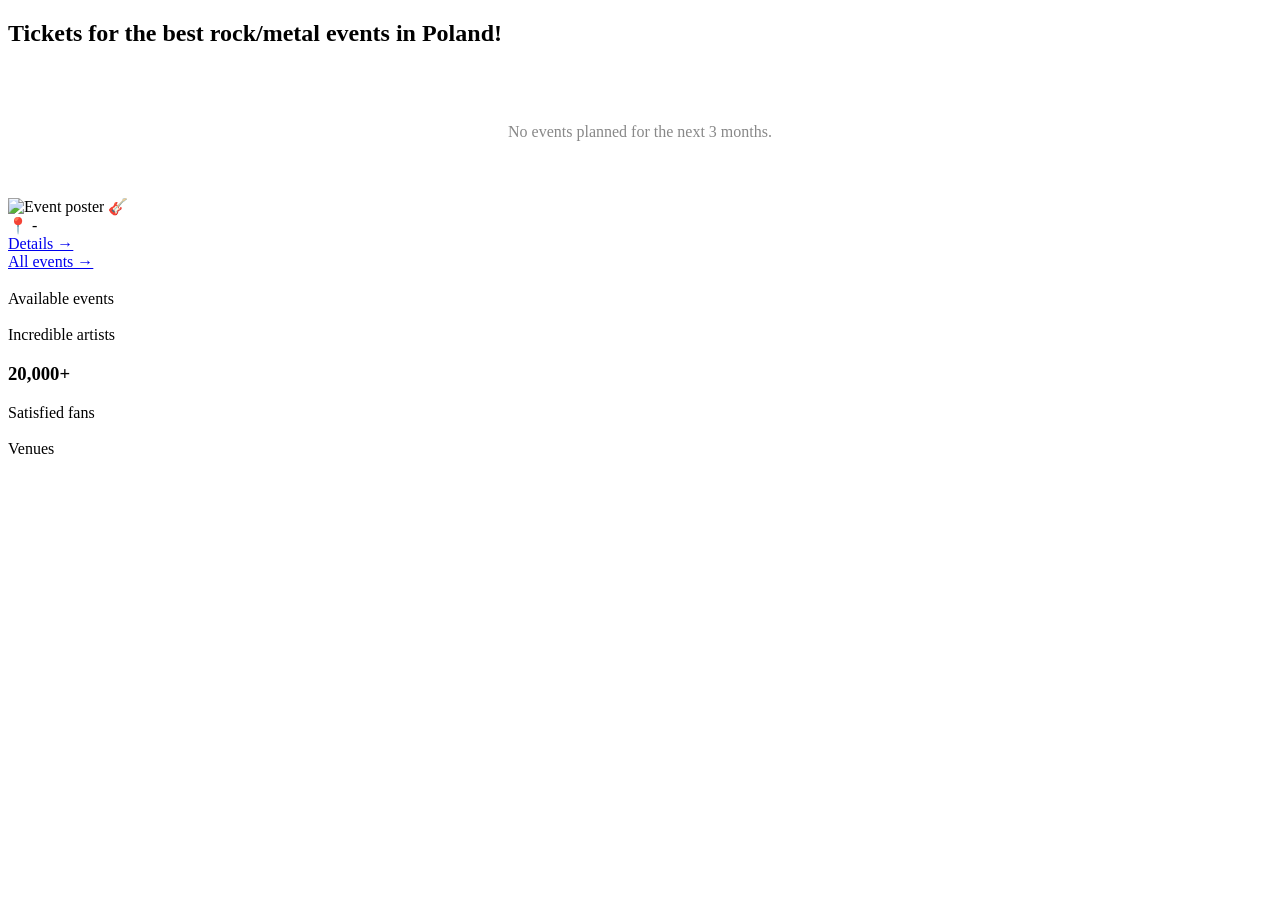
<file: src/main/resources/templates/index.html>
<!DOCTYPE html>
<html xmlns:th="http://www.thymeleaf.org" xmlns:sec="http://www.thymeleaf.org/extras/spring-security" lang="en">
<head>
    <meta charset="UTF-8">
    <meta name="viewport" content="width=device-width, initial-scale=1.0">
    <title>Home - RiffEvents</title>
    <link rel="stylesheet" th:href="@{/css/index.css}">
    <link rel="stylesheet" th:href="@{/css/style.css}">
    <link rel="stylesheet" th:href="@{/css/navbar.css}">
    <link rel="stylesheet" th:href="@{/css/footer.css}">
</head>
<body>
<div th:insert="~{fragments/navbar :: navbar}"></div>


<section class="featured-section">
    <h2>Tickets for the best rock/metal events in Poland!</h2>

    <div th:if="${upcomingEvents.isEmpty()}" style="text-align: center; color: #888; padding: 40px;">
        <p>No events planned for the next 3 months.</p>
    </div>

    <div class="featured-grid" th:unless="${upcomingEvents.isEmpty()}">
        <div class="event-card" th:each="event : ${upcomingEvents}">
            <div class="event-image">
                <img th:if="${event.imageUrl != null}" th:src="${event.imageUrl}" alt="Event poster">
                <span th:if="${event.imageUrl == null}">🎸</span>
            </div>
            <div class="event-info">
                <div class="event-date" th:text="${#temporals.format(event.date, 'dd MMMM yyyy')}"></div>
                <div class="event-title" th:text="${event.title}"></div>
                <div class="event-venue">📍 <span th:text="${event.venue.name}"></span> - <span th:text="${event.venue.city}"></span></div>
                <a href="/events" class="btn btn-small">Details →</a>
            </div>
        </div>
    </div>

    <a href="/events" class="btn btn-center">All events →</a>
</section>


<section class="stats-section">
    <div class="stats-grid">
        <div class="stat-item">
            <h3 th:text="${totalEvents}"></h3>
            <p>Available events</p>
        </div>
        <div class="stat-item">
            <h3 th:text="${totalArtists}"></h3>
            <p>Incredible artists</p>
        </div>
        <div class="stat-item">
            <h3>20,000+</h3>
            <p>Satisfied fans</p>
        </div>
        <div class="stat-item">
            <h3 th:text="${totalVenues}"></h3>
            <p>Venues</p>
        </div>
    </div>
</section>

<div th:insert="~{fragments/footer :: footer}"></div>

</body>
</html>
</file>
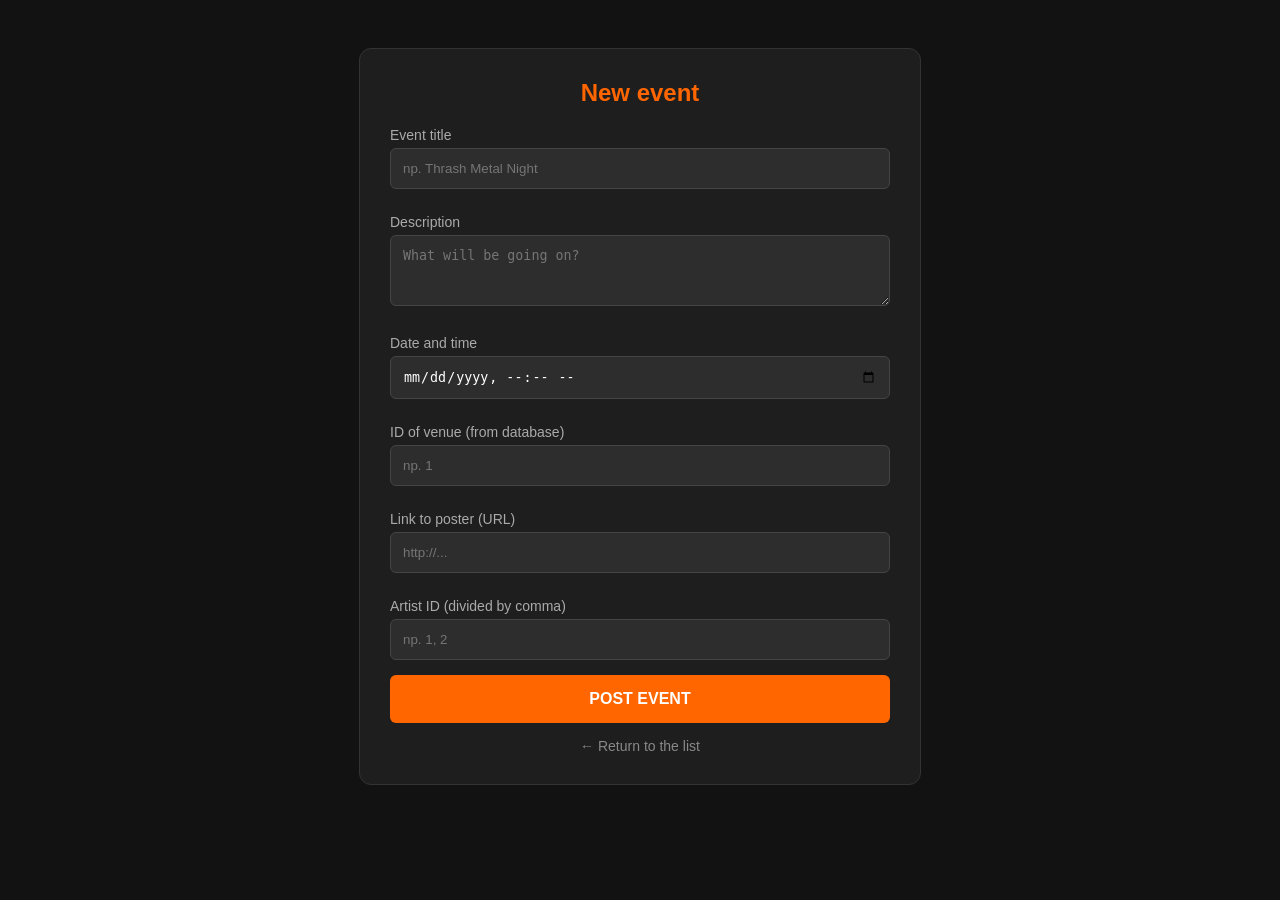
<file: src/main/resources/templates/create-event.html>
<!DOCTYPE html>
<html xmlns:th="http://www.thymeleaf.org" lang="en">
<head>
    <meta charset="UTF-8">
    <title>Add Event - RiffEvents</title>
    <style>
        body { background: #121212; color: white; font-family: 'Segoe UI', sans-serif; display: flex; justify-content: center; padding: 40px; }
        .form-container { background: #1e1e1e; padding: 30px; border-radius: 12px; width: 100%; max-width: 500px; border: 1px solid #333; }
        h2 { color: #ff6600; margin-top: 0; text-align: center; }
        label { display: block; margin: 10px 0 5px; color: #aaa; font-size: 14px; }
        input, textarea { width: 100%; padding: 12px; margin-bottom: 15px; background: #2d2d2d; border: 1px solid #444; border-radius: 6px; color: white; box-sizing: border-box; }
        input:focus { border-color: #ff6600; outline: none; }
        button { width: 100%; padding: 15px; background: #ff6600; color: white; border: none; border-radius: 6px; font-weight: bold; cursor: pointer; font-size: 16px; transition: 0.3s; }
        button:hover { background: #e65c00; transform: translateY(-2px); }
        .back-link { display: block; text-align: center; margin-top: 15px; color: #888; text-decoration: none; font-size: 14px; }
    </style>
</head>
<body>
<div class="form-container">
    <h2>New event</h2>
    <form id="eventForm">
        <label>Event title</label>
        <input type="text" id="title" placeholder="np. Thrash Metal Night" required>

        <label>Description</label>
        <textarea id="description" rows="3" placeholder="What will be going on?"></textarea>

        <label>Date and time</label>
        <input type="datetime-local" id="date" required>

        <label>ID of venue (from database)</label>
        <input type="number" id="venueId" placeholder="np. 1" required>

        <label>Link to poster (URL)</label>
        <input type="text" id="imageUrl" placeholder="http://...">

        <label>Artist ID (divided by comma)</label>
        <input type="text" id="artistIds" placeholder="np. 1, 2">

        <button type="submit">POST EVENT</button>
    </form>
    <a href="/events" class="back-link">← Return to the list</a>
</div>

<script>
    document.getElementById('eventForm').addEventListener('submit', function(e) {
        e.preventDefault();

        const payload = {
            title: document.getElementById('title').value,
            description: document.getElementById('description').value,
            date: document.getElementById('date').value + ":00",
            venueId: parseInt(document.getElementById('venueId').value),
            imageUrl: document.getElementById('imageUrl').value,
            artistIds: document.getElementById('artistIds').value.split(',').map(id => parseInt(id.trim()))
        };

        fetch('/api/events/create', {
            method: 'POST',
            headers: { 'Content-Type': 'application/json' },
            body: JSON.stringify(payload)
        })
            .then(response => {
                if (response.ok) {
                    alert('🎸 Event added successfully!');
                    window.location.href = '/events';
                } else {
                    alert('Error adding event. Check console.');
                }
            })
            .catch(error => console.error('Error:', error));
    });
</script>
</body>
</html>
</file>
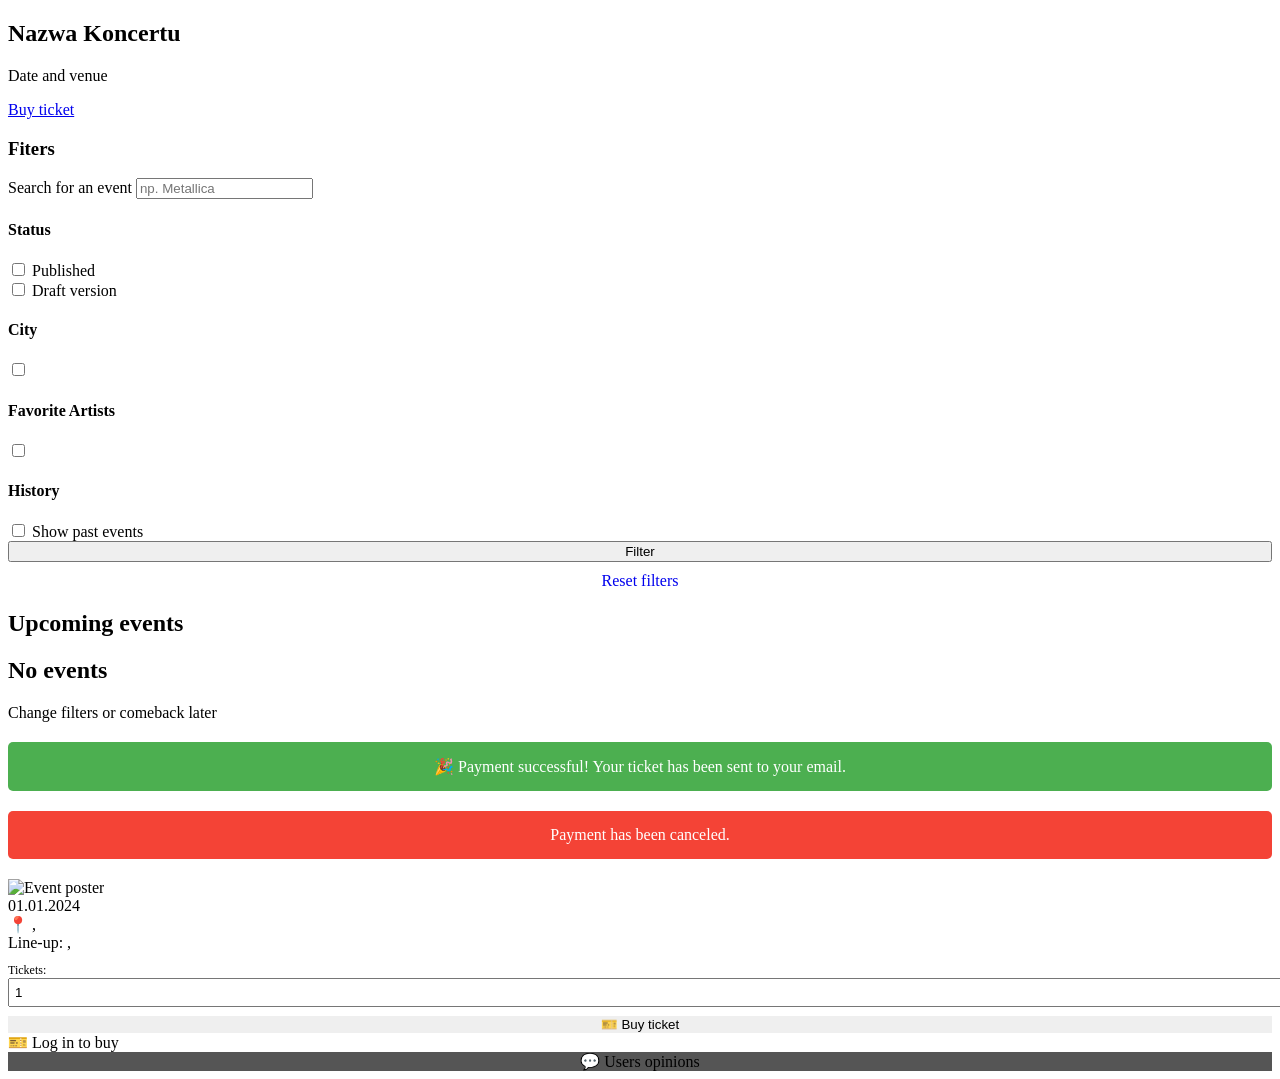
<file: src/main/resources/templates/event-list.html>
<!DOCTYPE html>
<html xmlns:th="http://www.thymeleaf.org" xmlns:sec="http://www.thymeleaf.org/extras/spring-security" lang="en">
<head>
    <meta charset="UTF-8">
    <title>Koncerty - RiffEvents</title>
    <link rel="stylesheet" th:href="@{/css/navbar.css}">
    <link rel="stylesheet" th:href="@{/css/footer.css}">
    <link rel="stylesheet" th:href="@{/css/style.css}">
    <link rel="stylesheet" th:href="@{/css/events.css}">
</head>
<body>
<div th:insert="~{fragments/navbar :: navbar}"></div>

<section class="hero-section" th:style="${featuredEvent != null ? 'background-image: url(' + featuredEvent.imageUrl + ')' : 'background-image: url(/img/background.png)'}">
    <div class="hero-content" th:if="${featuredEvent != null}">
        <h1 th:text="${featuredEvent.title}">Nazwa Koncertu</h1>
        <p th:text="${#temporals.format(featuredEvent.date, 'dd MMMM yyyy HH:mm')} + ' | ' + ${featuredEvent.venue.city}">Date and venue</p>
        <div class="hero-buttons">
            <a href="/events" class="hero-btn">Buy ticket</a>
        </div>
    </div>
</section>

<div class="events-container">
    <aside class="filters-sidebar">
        <h3>Fiters</h3>

        <form id="filterForm" method="get" action="/events">
            <div class="search-box">
                <label>Search for an event</label>
                <input type="text" name="search"
                       th:value="${selectedSearch}"
                       placeholder="np. Metallica" id="searchInput">
            </div>
            <div class="filter-group">
                <h4>Status</h4>
                <div class="filter-option">
                    <input type="checkbox" id="status-published" name="status" value="PUBLISHED"
                           th:checked="${selectedStatuses != null and selectedStatuses.contains('PUBLISHED')}">
                    <label for="status-published">Published</label>
                </div>
                <div class="filter-option">
                    <input type="checkbox" id="status-draft" name="status" value="DRAFT"
                           th:checked="${selectedStatuses != null and selectedStatuses.contains('DRAFT')}">
                    <label for="status-draft">Draft version</label>
                </div>
            </div>

            <div class="filter-group">
                <h4>City</h4>
                <div class="filter-option" th:each="venue : ${venues}">
                    <input type="checkbox"
                           th:id="'city-' + ${venue.id}"
                           name="city"
                           th:value="${venue.city}"
                           th:checked="${selectedCities != null and selectedCities.contains(venue.city)}">
                    <label th:for="'city-' + ${venue.id}" th:text="${venue.city}"></label>
                </div>
            </div>

            <div class="filter-group">
                <h4>Favorite Artists</h4>
                <div th:each="artist : ${myFavorites}">
                    <input type="checkbox" name="artistIds" th:value="${artist.id}"
                           th:checked="${selectedArtists != null && selectedArtists.contains(artist.id)}">
                    <label th:text="${artist.name}"></label>
                </div>
            </div>

            <div class="filter-group">
                <h4>History</h4>
                <div class="filter-option">
                    <input type="checkbox" id="showPast" name="showPast" value="true"
                           th:checked="${showPast}" onchange="this.form.submit()">
                    <label for="showPast">Show past events</label>
                </div>
            </div>

            <div class="filter-actions" style="display: flex; flex-direction: column; gap: 10px;">
                <button type="submit" class="filter-btn">Filter</button>
                <a href="/events" class="reset-btn" style="text-decoration: none; text-align: center;">Reset filters</a>
            </div>
        </form>
    </aside>

    <section class="events-section">
        <div class="events-header">
            <h1>Upcoming events</h1>
            <div class="events-count" th:text="${events.size() + ' events found'}"></div>
        </div>

        <div th:if="${events.isEmpty()}" class="no-events">
            <h2>No events</h2>
            <p>Change filters or comeback later</p>
        </div>

        <div th:if="${param.payment != null and param.payment[0] == 'success'}"
             style="background-color: #4CAF50; color: white; padding: 15px; margin: 20px 0; border-radius: 5px; text-align: center;">
            🎉 Payment successful! Your ticket has been sent to your email.
        </div>
        <div th:if="${param.payment != null and param.payment[0] == 'cancel'}"
             style="background-color: #f44336; color: white; padding: 15px; margin: 20px 0; border-radius: 5px; text-align: center;">
            Payment has been canceled.
        </div>
        <div class="events-grid" th:unless="${events.isEmpty()}">
            <div th:each="event : ${events}" class="event-card">
                <div class="event-image-wrapper">
                    <img th:src="${event.imageUrl}" alt="Event poster">
                    <span class="status-badge" th:text="${event.status}"></span>
                </div>
                <div class="event-info">
                    <div class="event-date" th:text="${#temporals.format(event.date, 'dd.MM.yyyy HH:mm')}">01.01.2024</div>
                    <div class="event-title" th:text="${event.title}"></div>
                    <div class="event-details">
                        📍 <span th:text="${event.venue.name}"></span>, <span th:text="${event.venue.city}"></span>
                    </div>
                    <div class="event-details" style="font-size: 11px;">
                        <span th:text="${'Organizer: ' + event.organizer.name}"></span>
                    </div>
                    <div class="lineup">
                        Line-up:
                        <span th:each="ea, iterStat : ${event.eventArtists}">
                        <span th:text="${ea.artist.name}"></span><span th:if="${!iterStat.last}">, </span>
                        </span>
                    </div>
                    <div style="margin: 8px 0;">
                        <label style="font-size: 12px;">Tickets:</label>
                        <input type="number"
                               min="1"
                               th:max="${event.totalTickets - event.soldTickets}"
                               value="1"
                               th:id="'qty-' + ${event.id}"
                               style="width: 100%; padding: 5px;">
                    </div>

                    <button th:if="${event.date.isAfter(now)}"
                            th:onclick="'handlePayment(' + ${event.id} + ')'"
                            sec:authorize="isAuthenticated()"
                            class="buy-ticket-btn"
                            style="width: 100%; border: none; cursor: pointer;">
                        🎫 Buy ticket
                    </button>

                    <a th:if="${event.date.isAfter(now)}"
                       th:href="@{'/auth/login'}"
                       sec:authorize="!isAuthenticated()"
                       class="buy-ticket-btn">
                        🎫 Log in to buy
                    </a>

                    <a th:if="${event.date.isBefore(now)}"
                       th:href="@{'/events/' + ${event.id} + '/reviews'}"
                       class="buy-ticket-btn"
                       style="background-color: #555; text-decoration: none; text-align: center; display: block;">
                        💬 Users opinions
                    </a>
                </div>
            </div>
        </div>
    </section>
</div>

<div th:insert="~{fragments/footer :: footer}"></div>
<script>
    async function handlePayment(eventId) {

        const qtyInput = document.getElementById(`qty-${eventId}`);
        const quantity = parseInt(qtyInput.value);

        if (!quantity || quantity < 1) {
            alert("Invalid ticket quantity");
            return;
        }

        try {
            const response = await fetch(`/api/payments/checkout/${eventId}`, {
                method: 'POST',
                headers: { 'Content-Type': 'application/json' },
                credentials: 'include',
                body: JSON.stringify({ quantity })
            });

            if (response.ok) {
                const data = await response.json();
                window.location.href = data.url;
            } else if (response.status === 401) {
                window.location.href = '/auth/login';
            } else {
                const error = await response.text();
                alert(error);
            }

        } catch (e) {
            alert("Server error");
        }
    }
</script>


</body>
</html>
</file>
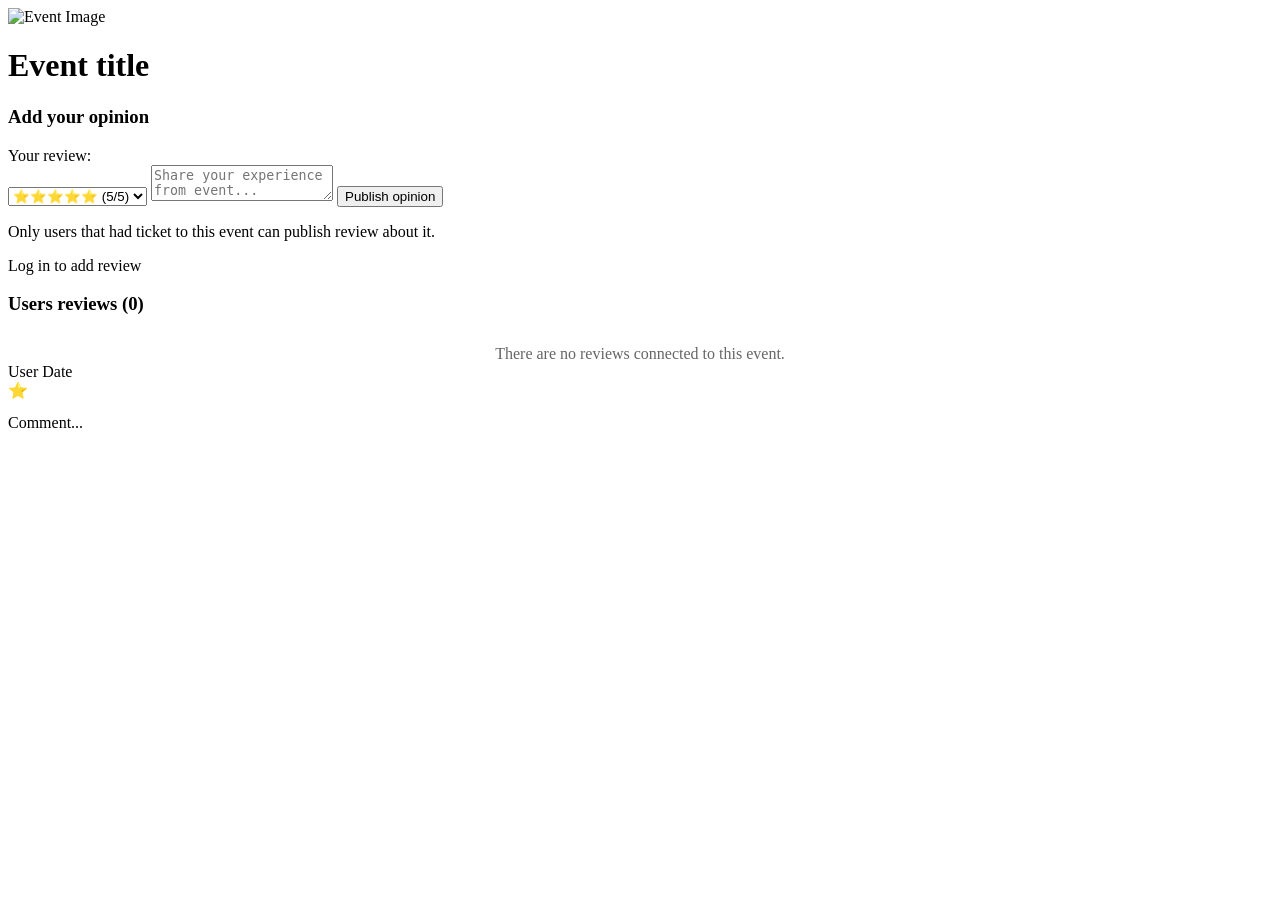
<file: src/main/resources/templates/event-reviews.html>
<!DOCTYPE html>
<html xmlns:th="http://www.thymeleaf.org" xmlns:sec="http://www.thymeleaf.org/extras/spring-security" lang="en">
<head>
    <meta charset="UTF-8">
    <title>Opinie - [[${event.title}]]</title>
    <link rel="stylesheet" th:href="@{/css/style.css}">
    <link rel="stylesheet" th:href="@{/css/reviews.css}">
    <link rel="stylesheet" th:href="@{/css/navbar.css}">
    <link rel="stylesheet" th:href="@{/css/footer.css}">
</head>
<body>
<div th:insert="~{fragments/navbar :: navbar}"></div>
<main class="reviews-container">
    <div class="event-header-mini">
        <img th:src="${event.imageUrl}" alt="Event Image">
        <div>
            <h1 th:text="${event.title}">Event title</h1>
            <p th:text="${#temporals.format(event.date, 'dd MMMM yyyy, HH:mm')}"></p>
            <p th:text="${event.venue.name} + ' - ' + ${event.venue.city}"></p>
        </div>
    </div>

    <section class="add-review-section">
        <div th:if="${canReview}" class="review-form-card">
            <h3>Add your opinion</h3>
            <form th:action="@{/events/{id}/reviews(id=${event.id})}" method="post">
                <label>Your review:</label><br>
                <select name="rating" class="rating-select" required>
                    <option value="5">⭐⭐⭐⭐⭐ (5/5)</option>
                    <option value="4">⭐⭐⭐⭐ (4/5)</option>
                    <option value="3">⭐⭐⭐ (3/5)</option>
                    <option value="2">⭐⭐ (2/5)</option>
                    <option value="1">⭐ (1/5)</option>
                </select>

                <textarea name="comment" class="comment-area" maxlength="500"
                          placeholder="Share your experience from event..." required></textarea>

                <button type="submit" class="submit-review-btn">Publish opinion</button>
            </form>
        </div>

        <div th:unless="${canReview}" class="no-access-msg">
            <p th:if="${#authorization.expression('isAuthenticated()')}">
                Only users that had ticket to this event can publish review about it.
            </p>
            <p th:unless="${#authorization.expression('isAuthenticated()')}">
                Log in to add review
            </p>
        </div>
    </section>

    <section class="reviews-list">
        <h3 style="margin-bottom: 20px;">Users reviews (<span th:text="${reviews.size()}">0</span>)</h3>

        <div th:if="${reviews.size() == 0}" style="color: #666; text-align: center; margin-top: 30px;">
            There are no reviews connected to this event.
        </div>

        <div th:each="review : ${reviews}" class="review-item">
            <div class="review-meta">
                <span th:text="${review.user.name}">User</span>
                <span th:text="${#temporals.format(review.createdAt, 'dd.MM.yyyy')}">Date</span>
            </div>
            <div class="stars">
                <span th:each="i : ${#numbers.sequence(1, review.rating)}">⭐</span>
            </div>
            <p style="margin-top: 10px; line-height: 1.6;" th:text="${review.comment}">Comment...</p>
        </div>
    </section>
</main>

<div th:insert="~{fragments/footer :: footer}"></div>
</body>
</html>
</file>
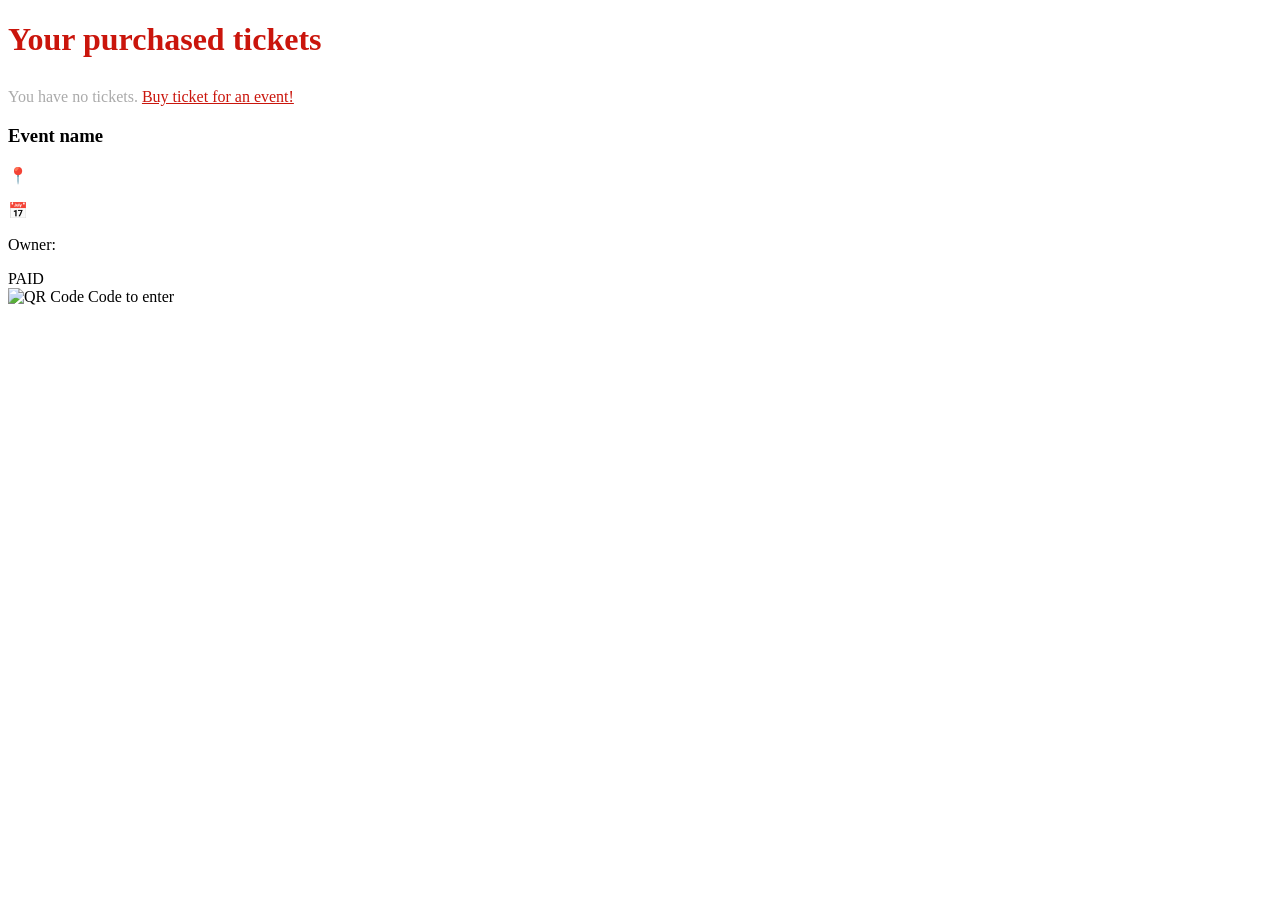
<file: src/main/resources/templates/my-tickets.html>
<!DOCTYPE html>
<html xmlns:th="http://www.thymeleaf.org" lang="en">
<head>
    <meta charset="UTF-8">
    <title>My tickets - RiffEvents</title>
    <link rel="stylesheet" th:href="@{/css/navbar.css}">
    <link rel="stylesheet" th:href="@{/css/footer.css}">
    <link rel="stylesheet" th:href="@{/css/style.css}">
    <link rel="stylesheet" th:href="@{/css/tickets.css}">
</head>
<body>
<div th:insert="~{fragments/navbar :: navbar}"></div>

<div class="main-content">
    <div class="tickets-container">
        <h1 style="color: #ca150c; margin-bottom: 30px;">Your purchased tickets</h1>

        <div th:if="${tickets.isEmpty()}">
            <p style="color: #aaa;">You have no tickets. <a href="/events" style="color: #ca150c;">Buy ticket for an event!</a></p>
        </div>

        <div th:each="ticket : ${tickets}" class="ticket-card">
            <div class="ticket-info">
                <h3 th:text="${ticket.event.title}">Event name</h3>
                <div class="ticket-details">
                    <p>📍 <span th:text="${ticket.event.venue.name + ', ' + ticket.event.venue.city}"></span></p>
                    <p>📅 <span th:text="${#temporals.format(ticket.event.date, 'dd MMMM yyyy, HH:mm')}"></span></p>
                    <p>Owner: <span th:text="${ticket.user.name}"></span></p>
                    <span class="status-badge" th:text="${ticket.status}">PAID</span>
                </div>
            </div>

            <div class="ticket-qr">
                <img th:src="'data:image/png;base64,' + ${ticket.qrCodeBase64}" alt="QR Code">
                <span>Code to enter</span>
            </div>
        </div>
    </div>
</div>

<div th:insert="~{fragments/footer :: footer}"></div>
</body>
</html>
</file>
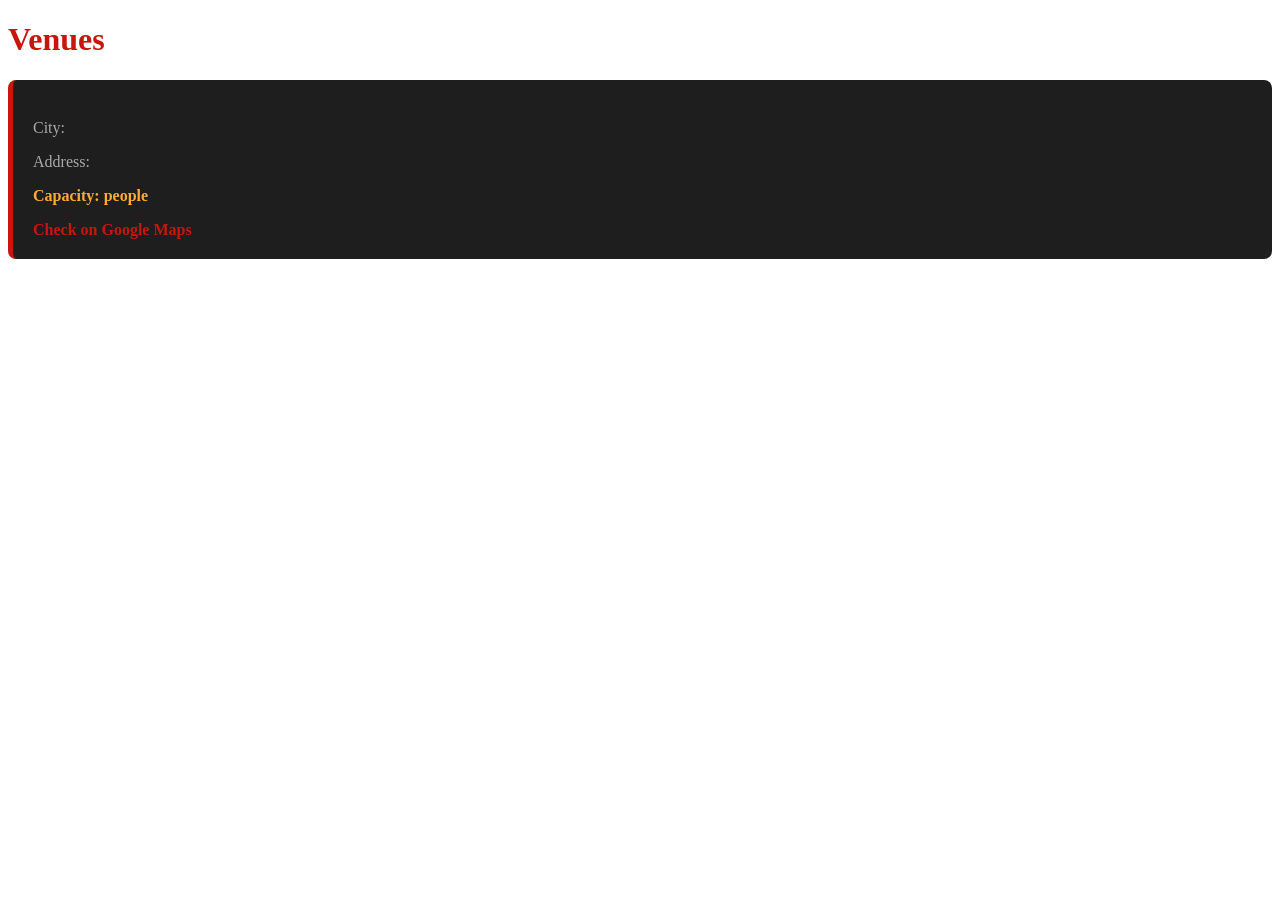
<file: src/main/resources/templates/venues.html>
<!DOCTYPE html>
<html xmlns:th="http://www.thymeleaf.org" lang="en">
<head>
    <meta charset="UTF-8">
    <title>Venues</title>
    <link rel="stylesheet" th:href="@{/css/navbar.css}">
    <link rel="stylesheet" th:href="@{/css/footer.css}">
    <link rel="stylesheet" th:href="@{/css/style.css}">
</head>
<body>
<div th:insert="~{fragments/navbar :: navbar}"></div>
<div class="main-content">
    <h1 style="color: #ca150c;">Venues</h1>
    <div th:each="venue : ${venues}" style="background: #1e1e1e; padding: 20px; border-radius: 8px; border-left: 5px solid #ca150c;">
        <h3 th:text="${venue.name}" style="color: white;"></h3>
        <p style="color: #aaa;">City: <span th:text="${venue.city}"></span></p>
        <p style="color: #aaa;">Address: <span th:text="${venue.address}"></span></p>
        <p style="color: #ffaa33; font-weight: bold;">Capacity: <span th:text="${venue.capacity}"></span> people</p>
        <a th:href="'https://www.google.com/maps/search/?api=1&query='
            + ${venue.name} + '+' + ${venue.city}"
           target="_blank"
           style="color: #ca150c; text-decoration: none; font-weight: bold;">
            Check on Google Maps
        </a>

    </div>
</div>
<div th:insert="~{fragments/footer :: footer}"></div>
</body>
</html>
</file>
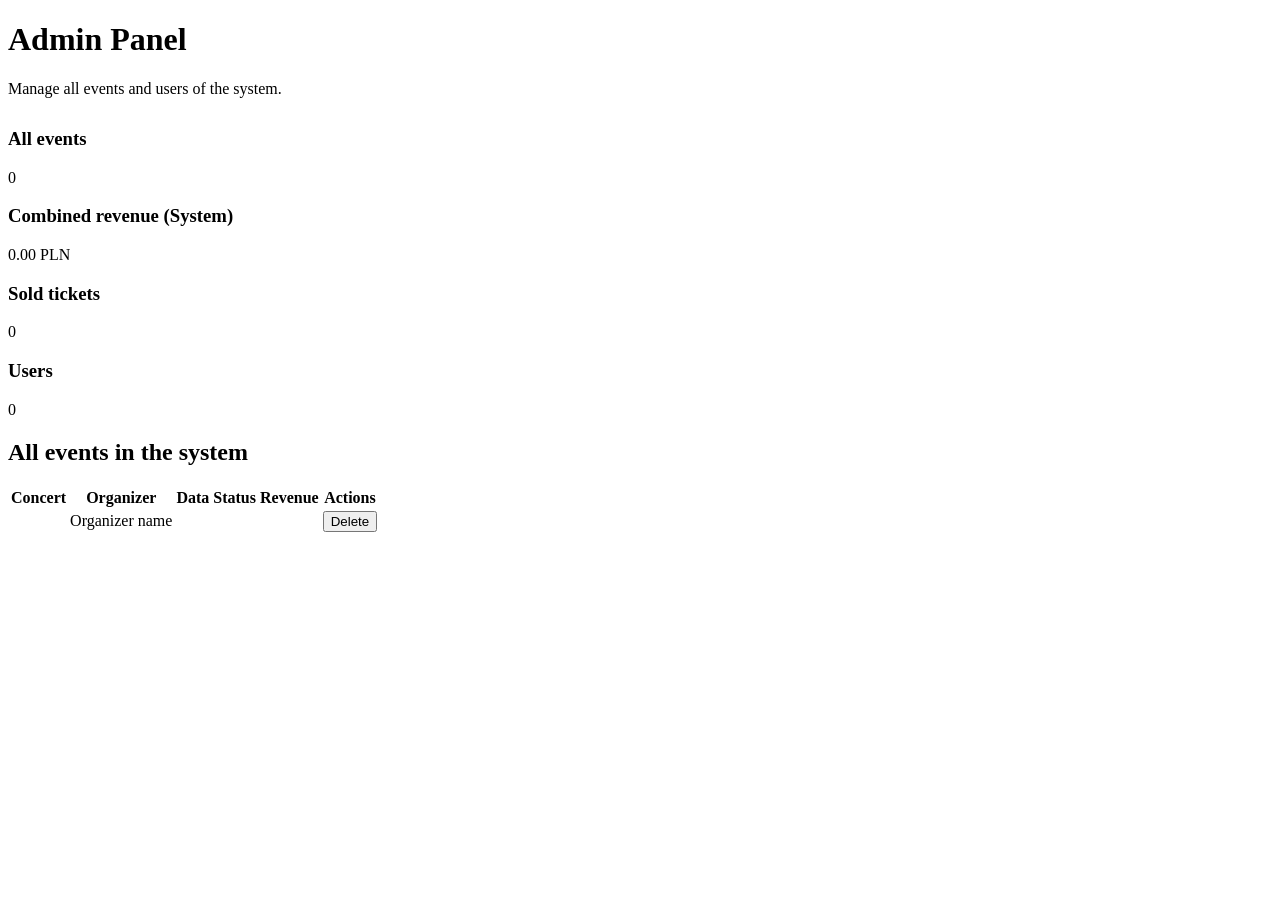
<file: src/main/resources/templates/admin/dashboard.html>
<!DOCTYPE html>
<html xmlns:th="http://www.thymeleaf.org" lang="en">
<head>
    <meta charset="UTF-8">
    <title>Admin Panel - RiffEvents</title>
    <link rel="stylesheet" th:href="@{/css/style.css}">
    <link rel="stylesheet" th:href="@{/css/navbar.css}">
    <link rel="stylesheet" th:href="@{/css/footer.css}">
    <link rel="stylesheet" th:href="@{/css/organizer.css}">
</head>
<body>
<div th:insert="~{fragments/navbar :: navbar}"></div>

<div class="main-content">
    <div class="header-actions" style="margin-bottom: 30px;">
        <h1>Admin Panel</h1>
        <p>Manage all events and users of the system.</p>
    </div>

    <div class="dashboard-grid">
        <div class="stat-card">
            <h3>All events</h3>
            <div class="value" th:text="${totalEvents}">0</div>
        </div>
        <div class="stat-card">
            <h3>Combined revenue (System)</h3>
            <div class="value" th:text="${totalRevenue} + ' PLN'">0.00 PLN</div>
        </div>
        <div class="stat-card">
            <h3>Sold tickets</h3>
            <div class="value" th:text="${totalTicketsSold}">0</div>
        </div>
        <div class="stat-card">
            <h3>Users</h3>
            <div class="value" th:text="${totalUsers}">0</div>
        </div>
    </div>

    <h2>All events in the system</h2>
    <table class="event-table">
        <thead>
        <tr>
            <th>Concert</th>
            <th>Organizer</th> <th>Data</th>
            <th>Status</th>
            <th>Revenue</th>
            <th>Actions</th>
        </tr>
        </thead>
        <tbody>
        <tr th:each="event : ${events}">
            <td th:text="${event.title}" style="font-weight: bold;"></td>
            <td th:text="${event.organizer.username}">Organizer name</td>
            <td th:text="${#temporals.format(event.date, 'dd.MM.yyyy')}"></td>
            <td>
                <span th:class="'status-badge ' + ${event.status}" th:text="${event.status}"></span>
            </td>
            <td th:text="${event.generatedRevenue} + ' PLN'"></td>
            <td>
                <form th:action="@{/admin/events/delete/{id}(id=${event.id})}" method="post"
                      onsubmit="return confirm('Are you sure to delete this event permanently?')">
                    <button type="submit" class="btn-delete">Delete</button>
                </form>
            </td>
        </tr>
        </tbody>
    </table>
</div>

<div th:insert="~{fragments/footer :: footer}"></div>
</body>
</html>
</file>
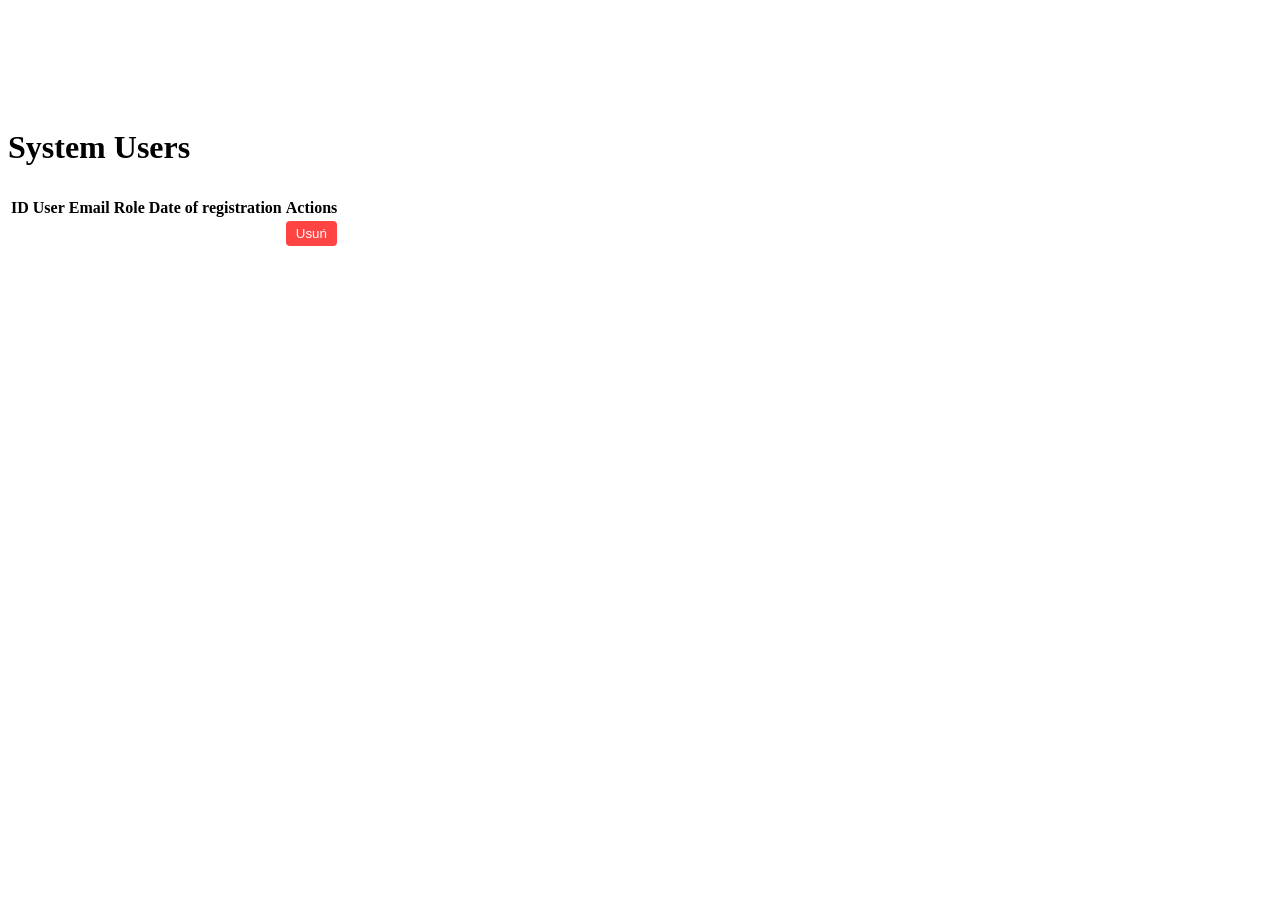
<file: src/main/resources/templates/admin/users.html>
<!DOCTYPE html>
<html xmlns:th="http://www.thymeleaf.org" lang="pl">
<head>
    <meta charset="UTF-8">
    <title>Users Management - RiffEvents</title>
    <link rel="stylesheet" th:href="@{/css/style.css}">
    <link rel="stylesheet" th:href="@{/css/navbar.css}">
    <link rel="stylesheet" th:href="@{/css/footer.css}">
    <link rel="stylesheet" th:href="@{/css/organizer.css}"> </head>
<body>
<div th:insert="~{fragments/navbar :: navbar}"></div>

<div class="main-content" style="padding-top: 100px;">
    <div class="header-actions" style="margin-bottom: 30px;">
        <h1>System Users</h1>
    </div>

    <table class="event-table">
        <thead>
        <tr>
            <th>ID</th>
            <th>User</th>
            <th>Email</th>
            <th>Role</th>
            <th>Date of registration</th>
            <th>Actions</th>
        </tr>
        </thead>
        <tbody>
        <tr th:each="user : ${users}">
            <td th:text="${user.id}"></td>
            <td th:text="${user.username}" style="font-weight: bold;"></td>
            <td th:text="${user.email}"></td>
            <td>
                <span class="status-badge" th:text="${user.role}"></span>
            </td>
            <td th:text="${user.createdAt != null ? #temporals.format(user.createdAt, 'dd.MM.yyyy') : 'No data'}"></td>
            <td>
                <form th:action="@{/admin/users/delete/{id}(id=${user.id})}" method="post"
                      onsubmit="return confirm('Are you sure to delete permanently this user? It can influence events connected with that user.')">
                    <button type="submit" class="btn-delete"
                            style="background-color: #ff4444; color: white; border: none; padding: 5px 10px; border-radius: 4px; cursor: pointer;">
                        Usuń
                    </button>
                </form>
            </td>
        </tr>
        </tbody>
    </table>
</div>

<div th:insert="~{fragments/footer :: footer}"></div>
</body>
</html>
</file>
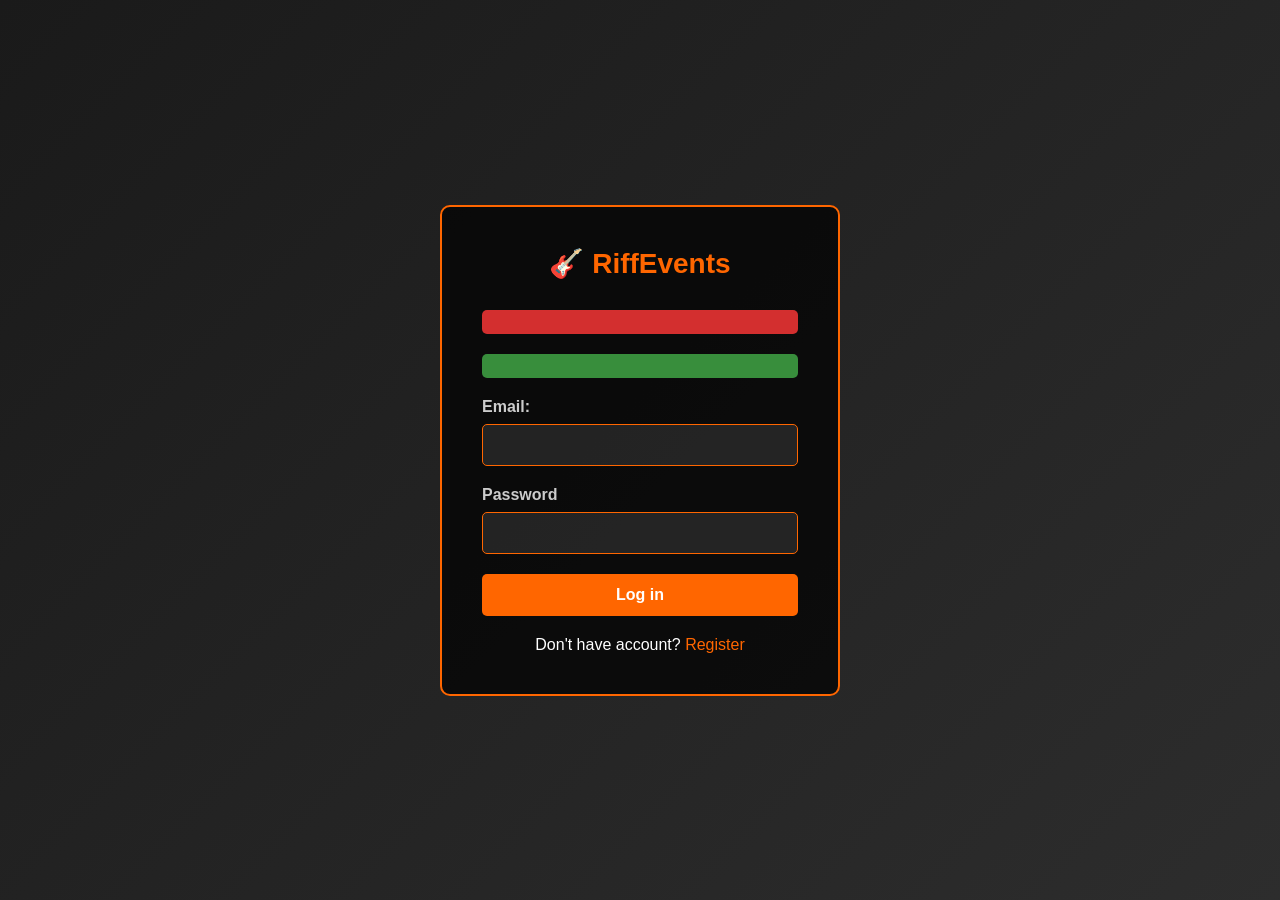
<file: src/main/resources/templates/auth/login.html>
<!DOCTYPE html>
<html xmlns:th="http://www.thymeleaf.org" lang="en">
<head>
    <meta charset="UTF-8">
    <meta name="viewport" content="width=device-width, initial-scale=1.0">
    <title>Login Page - RiffEvents</title>
    <style>
        * {
            margin: 0;
            padding: 0;
            box-sizing: border-box;
        }

        body {
            font-family: 'Arial', sans-serif;
            background: linear-gradient(135deg, #1a1a1a 0%, #2d2d2d 100%);
            min-height: 100vh;
            display: flex;
            justify-content: center;
            align-items: center;
            color: #fff;
        }

        .container {
            background: rgba(0, 0, 0, 0.7);
            padding: 40px;
            border-radius: 10px;
            width: 100%;
            max-width: 400px;
            border: 2px solid #ff6600;
        }

        h1 {
            text-align: center;
            margin-bottom: 30px;
            color: #ff6600;
            font-size: 28px;
        }

        .form-group {
            margin-bottom: 20px;
        }

        label {
            display: block;
            margin-bottom: 8px;
            font-weight: bold;
            color: #ccc;
        }

        input {
            width: 100%;
            padding: 12px;
            border: 1px solid #ff6600;
            border-radius: 5px;
            background: rgba(255, 255, 255, 0.1);
            color: #fff;
            font-size: 14px;
        }

        input:focus {
            outline: none;
            border-color: #ffaa33;
            background: rgba(255, 255, 255, 0.15);
        }

        button {
            width: 100%;
            padding: 12px;
            background: #ff6600;
            color: #fff;
            border: none;
            border-radius: 5px;
            font-size: 16px;
            font-weight: bold;
            cursor: pointer;
            transition: background 0.3s;
        }

        button:hover {
            background: #ff8822;
        }

        .error {
            background: #d32f2f;
            color: #fff;
            padding: 12px;
            border-radius: 5px;
            margin-bottom: 20px;
            text-align: center;
        }

        .success {
            background: #388e3c;
            color: #fff;
            padding: 12px;
            border-radius: 5px;
            margin-bottom: 20px;
            text-align: center;
        }

        .register-link {
            text-align: center;
            margin-top: 20px;
        }

        .register-link a {
            color: #ff6600;
            text-decoration: none;
        }

        .register-link a:hover {
            text-decoration: underline;
        }
    </style>
</head>
<body>
<div class="container">
    <h1>🎸 RiffEvents</h1>

    <div th:if="${error}" class="error" th:text="${error}"></div>
    <div th:if="${success}" class="success" th:text="${success}"></div>

    <form th:action="@{/auth/login}" method="post">
        <div class="form-group">
            <label for="email">Email:</label>
            <input type="email" id="email" name="email" required>
        </div>

        <div class="form-group">
            <label for="password">Password</label>
            <input type="password" id="password" name="password" required>
        </div>

        <button type="submit">Log in</button>
    </form>

    <div class="register-link">
        Don't have account? <a href="/auth/register">Register</a>
    </div>
</div>
</body>
</html>
</file>
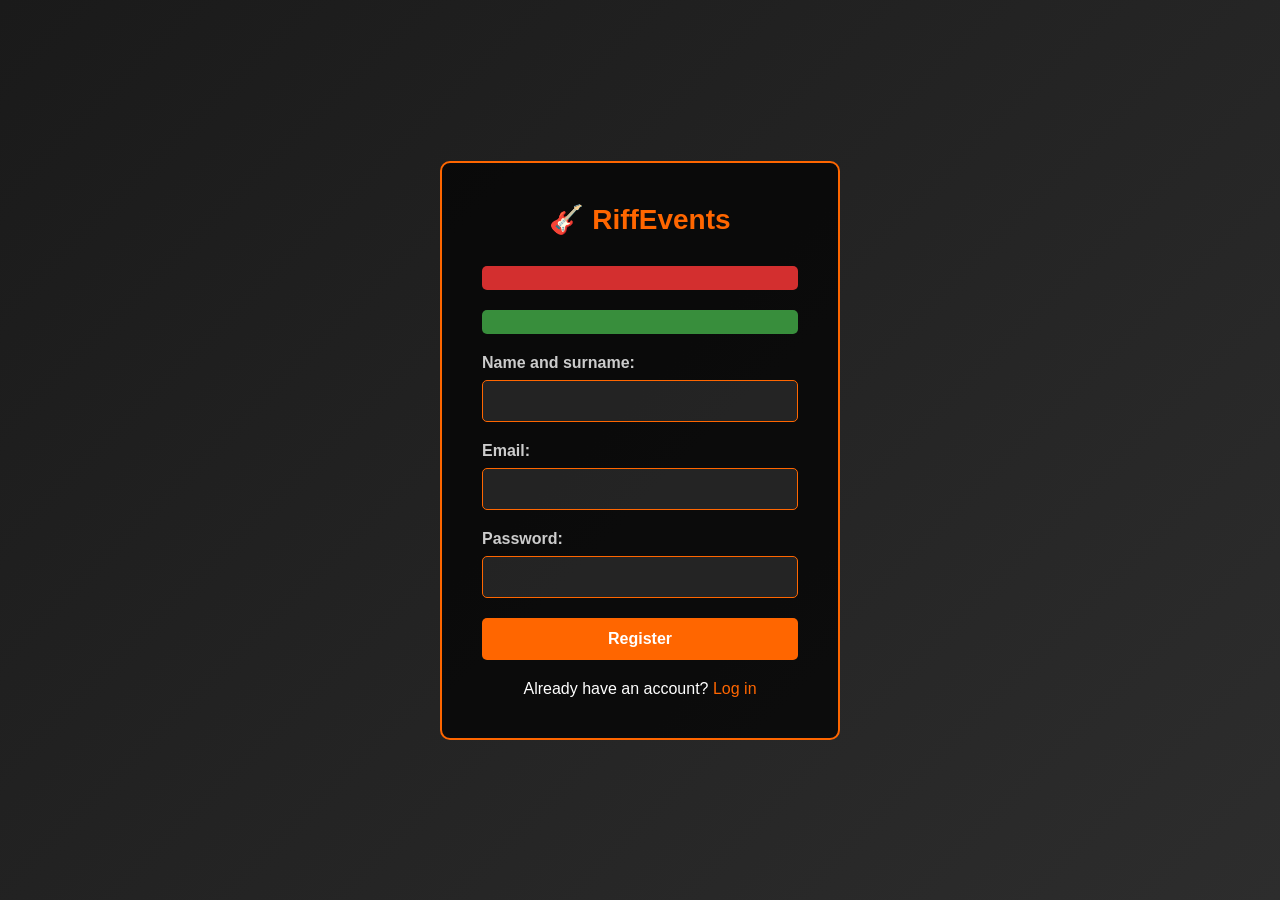
<file: src/main/resources/templates/auth/register.html>
<!DOCTYPE html>
<html xmlns:th="http://www.thymeleaf.org" lang="en">
<head>
    <meta charset="UTF-8">
    <meta name="viewport" content="width=device-width, initial-scale=1.0">
    <title>Registration Page - RiffEvents</title>
    <style>
        * {
            margin: 0;
            padding: 0;
            box-sizing: border-box;
        }

        body {
            font-family: 'Arial', sans-serif;
            background: linear-gradient(135deg, #1a1a1a 0%, #2d2d2d 100%);
            min-height: 100vh;
            display: flex;
            justify-content: center;
            align-items: center;
            color: #fff;
        }

        .container {
            background: rgba(0, 0, 0, 0.7);
            padding: 40px;
            border-radius: 10px;
            width: 100%;
            max-width: 400px;
            border: 2px solid #ff6600;
        }

        h1 {
            text-align: center;
            margin-bottom: 30px;
            color: #ff6600;
            font-size: 28px;
        }

        .form-group {
            margin-bottom: 20px;
        }

        label {
            display: block;
            margin-bottom: 8px;
            font-weight: bold;
            color: #ccc;
        }

        input {
            width: 100%;
            padding: 12px;
            border: 1px solid #ff6600;
            border-radius: 5px;
            background: rgba(255, 255, 255, 0.1);
            color: #fff;
            font-size: 14px;
        }

        input:focus {
            outline: none;
            border-color: #ffaa33;
            background: rgba(255, 255, 255, 0.15);
        }

        button {
            width: 100%;
            padding: 12px;
            background: #ff6600;
            color: #fff;
            border: none;
            border-radius: 5px;
            font-size: 16px;
            font-weight: bold;
            cursor: pointer;
            transition: background 0.3s;
        }

        button:hover {
            background: #ff8822;
        }

        .error {
            background: #d32f2f;
            color: #fff;
            padding: 12px;
            border-radius: 5px;
            margin-bottom: 20px;
            text-align: center;
        }

        .success {
            background: #388e3c;
            color: #fff;
            padding: 12px;
            border-radius: 5px;
            margin-bottom: 20px;
            text-align: center;
        }

        .login-link {
            text-align: center;
            margin-top: 20px;
        }

        .login-link a {
            color: #ff6600;
            text-decoration: none;
        }

        .login-link a:hover {
            text-decoration: underline;
        }
    </style>
</head>
<body>
<div class="container">
    <h1>🎸 RiffEvents</h1>

    <div th:if="${error}" class="error" th:text="${error}"></div>
    <div th:if="${success}" class="success" th:text="${success}"></div>

    <form th:action="@{/auth/register}" method="post">
        <div class="form-group">
            <label for="name">Name and surname:</label>
            <input type="text" id="name" name="name" required>
        </div>

        <div class="form-group">
            <label for="email">Email:</label>
            <input type="email" id="email" name="email" required>
        </div>

        <div class="form-group">
            <label for="password">Password:</label>
            <input type="password" id="password" name="password" required>
        </div>

        <button type="submit">Register</button>
    </form>

    <div class="login-link">
        Already have an account? <a href="/auth/login">Log in</a>
    </div>
</div>
</body>
</html>
</file>
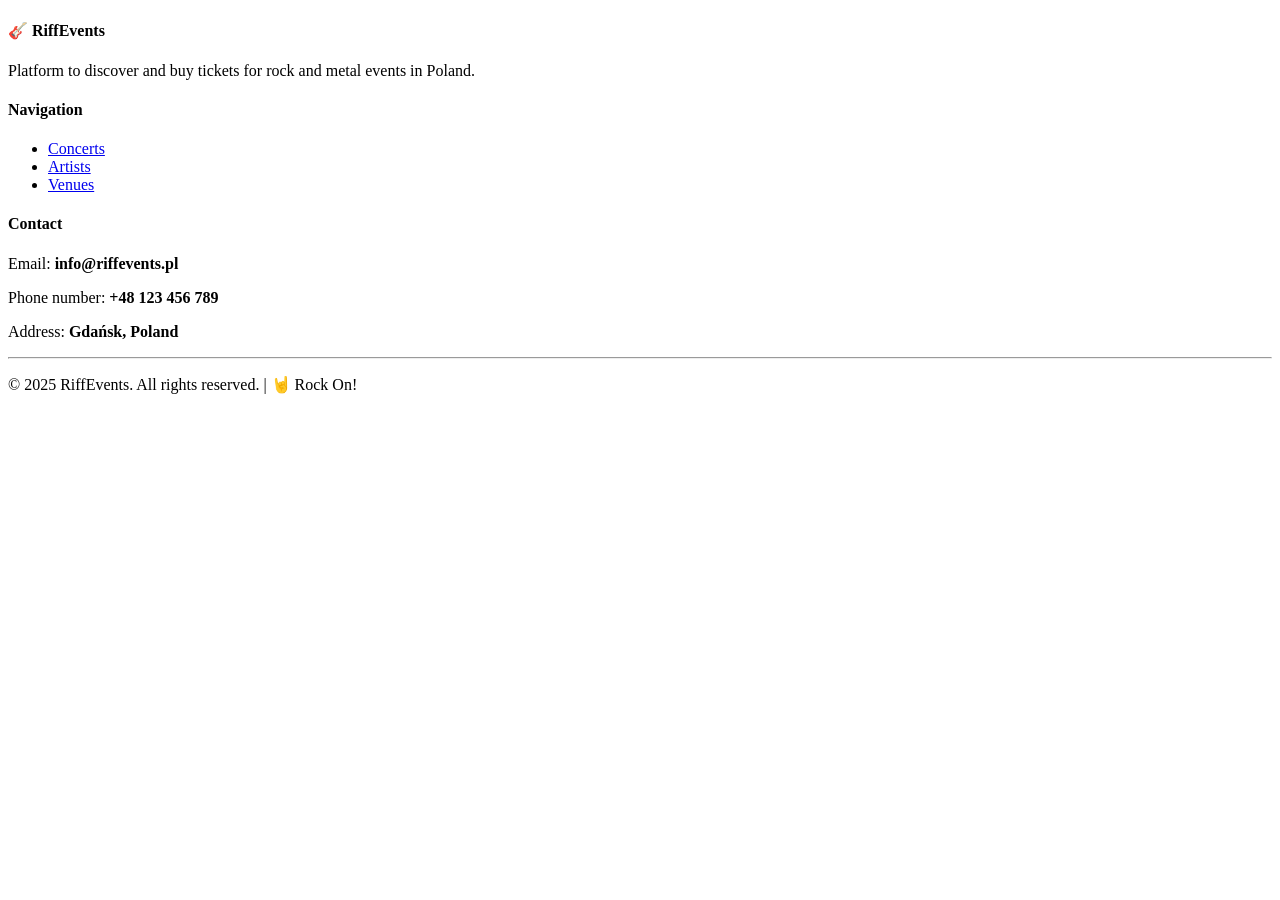
<file: src/main/resources/templates/fragments/footer.html>
<!DOCTYPE html>
<html xmlns:th="http://www.thymeleaf.org" lang="en">
<head>
    <meta charset="UTF-8">
    <link rel="stylesheet" th:href="@{/css/footer.css}">
    <title>Footer</title>
</head>
<body>
<footer th:fragment="footer" class="footer">
    <div class="footer-content">

        <div class="footer-section">
            <h4 class="footer-title">🎸 RiffEvents</h4>
            <p class="footer-text">Platform to discover and buy tickets for rock and metal events in Poland.</p>
        </div>

        <div class="footer-section">
            <h4 class="footer-title">Navigation</h4>
            <ul class="footer-links">
                <li><a href="/events" class="footer-link">Concerts</a></li>
                <li><a href="/artists" class="footer-link">Artists</a></li>
                <li><a href="/venues" class="footer-link">Venues</a></li>
            </ul>
        </div>


        <div class="footer-section">
            <h4 class="footer-title">Contact</h4>
            <p class="footer-text">Email: <strong>info@riffevents.pl</strong></p>
            <p class="footer-text">Phone number: <strong>+48 123 456 789</strong></p>
            <p class="footer-text">Address: <strong>Gdańsk, Poland</strong></p>
        </div>
    </div>

    <hr class="footer-divider">

    <div class="footer-bottom">
        <p>&copy; 2025 RiffEvents. All rights reserved. | 🤘 Rock On!</p>
    </div>
</footer>
</body>
</html>
</file>
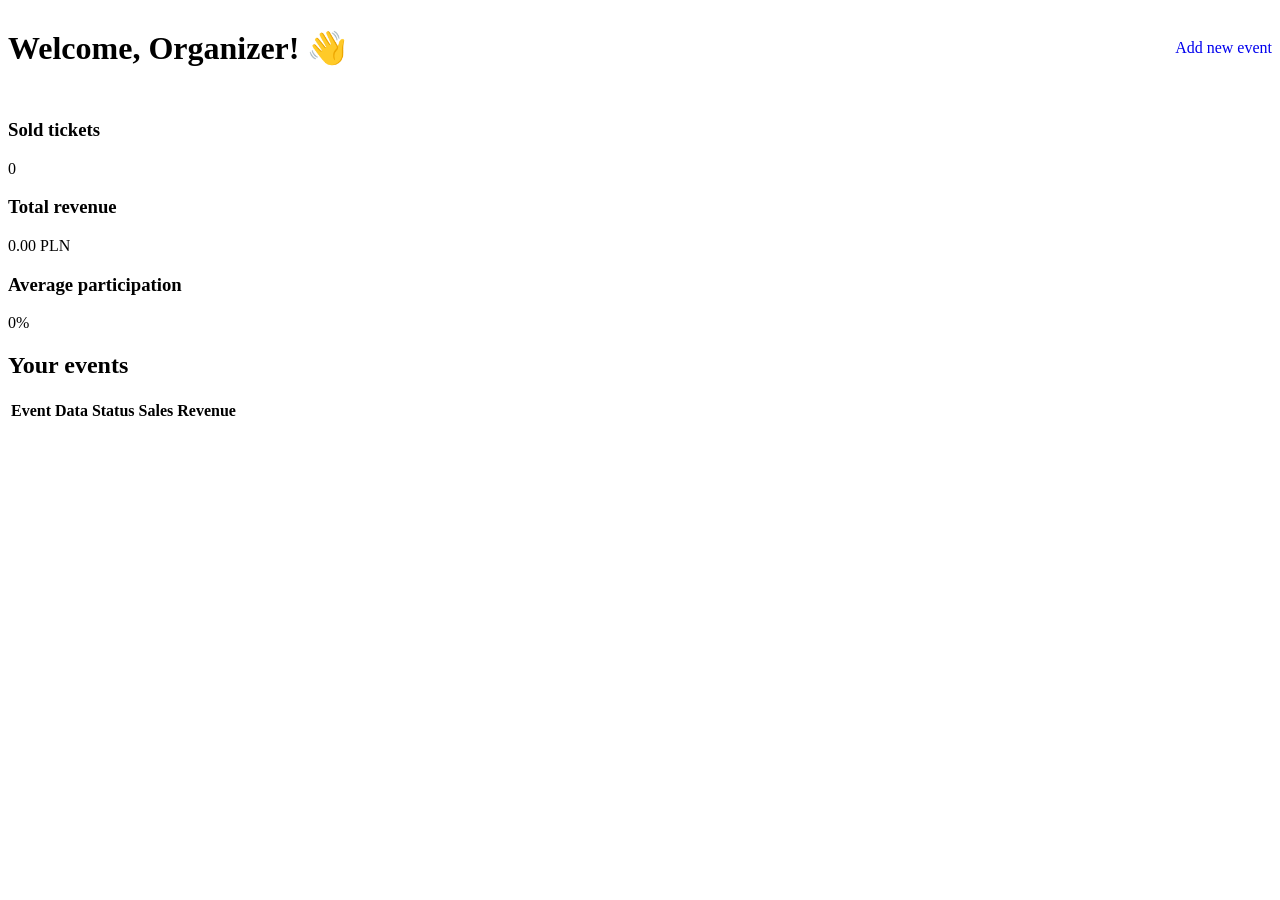
<file: src/main/resources/templates/organizer/dashboard.html>
<!DOCTYPE html>
<html xmlns:th="http://www.thymeleaf.org" lang="pl">
<head>
    <meta charset="UTF-8">
    <title>Panel Organizatora - RiffEvents</title>
    <link rel="stylesheet" th:href="@{/css/style.css}">
    <link rel="stylesheet" th:href="@{/css/navbar.css}">
    <link rel="stylesheet" th:href="@{/css/footer.css}">
    <link rel="stylesheet" th:href="@{/css/organizer.css}">
</head>
<body>
<div th:insert="~{fragments/navbar :: navbar}"></div>

<div class="main-content">
    <div class="header-actions" style="display: flex; justify-content: space-between; align-items: center; margin-bottom: 30px;">
        <h1>Welcome, <span th:text="${organizerName}">Organizer</span>! 👋</h1>
        <a href="/events/new" class="hero-btn" style="text-decoration: none;">Add new event</a>
    </div>

    <div class="dashboard-grid">
        <div class="stat-card">
            <h3>Sold tickets</h3>
            <div class="value" th:text="${totalSold}">0</div>
        </div>
        <div class="stat-card">
            <h3>Total revenue</h3>
            <div class="value" th:text="${totalRevenue} + ' PLN'">0.00 PLN</div>
        </div>
        <div class="stat-card">
            <h3>Average participation</h3>
            <div class="value" th:text="${averageAttendance} + '%'">0%</div>
        </div>
    </div>

    <h2>Your events</h2>
    <table class="event-table">
        <thead>
        <tr>
            <th>Event</th>
            <th>Data</th>
            <th>Status</th>
            <th>Sales</th>
            <th>Revenue</th>
        </tr>
        </thead>
        <tbody>
        <tr th:each="event : ${events}">
            <td th:text="${event.title}" style="font-weight: bold;"></td>
            <td th:text="${#temporals.format(event.date, 'dd.MM.yyyy')}"></td>
            <td>
                <span th:class="'status-badge ' + ${event.status}" th:text="${event.status}"></span>
            </td>
            <td>
                <div class="progress-bar">
                    <div class="progress-fill"
                         th:style="'width: ' + (${event.totalTickets > 0} ? (${event.soldTickets} * 100 / ${event.totalTickets}) : 0) + '%'">
                    </div>
                </div>
                <span th:text="${event.soldTickets} + '/' + ${event.totalTickets}"></span>
            </td>
            <td th:text="${event.generatedRevenue} + ' PLN'"></td>
        </tr>
        </tbody>
    </table>
</div>

<div th:insert="~{fragments/footer :: footer}"></div>
</body>
</html>
</file>
